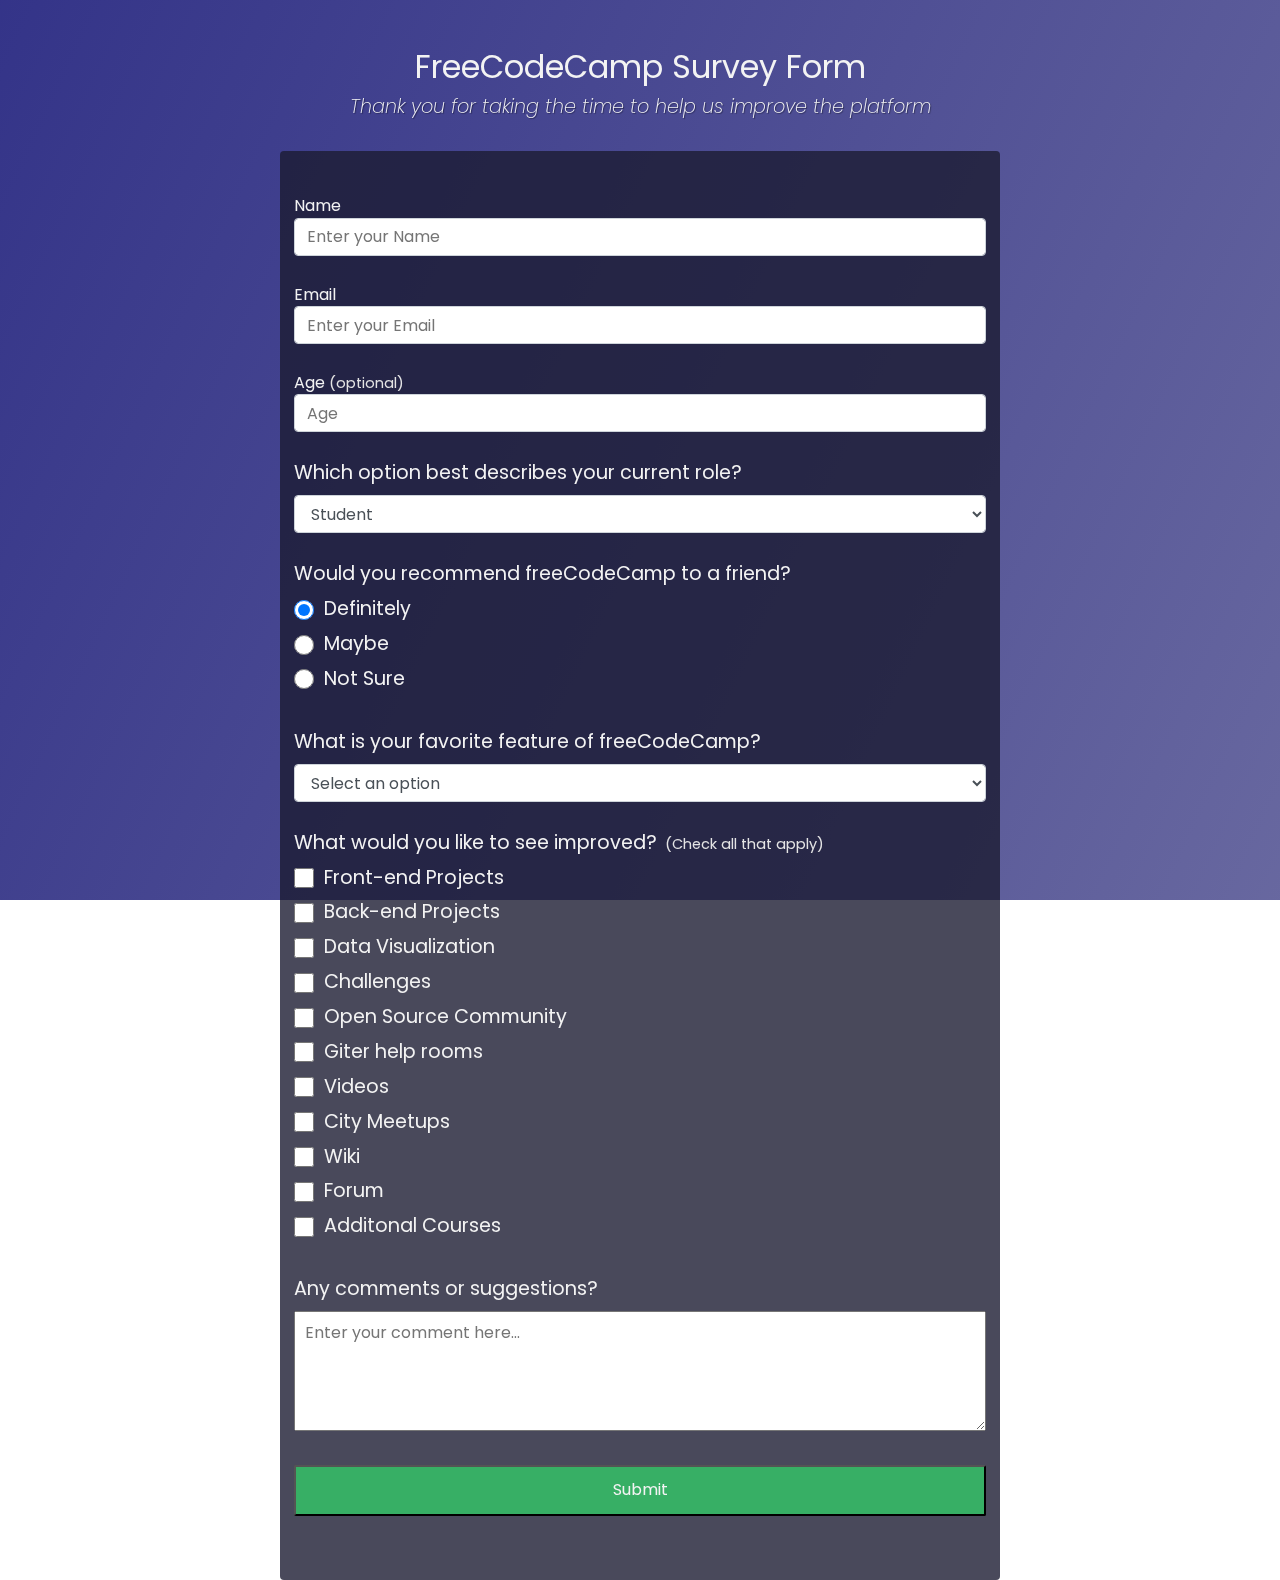
<file: survey form.html>
<!DOCTYPE html>
<html lang="en">
<head>
    <meta charset="UTF-8">
    <meta name="viewport" content="width=device-width, initial-scale=1.0">
    <title>Document</title>
    <link rel="stylesheet"type="text/css"href="src/css/survey_form.css">
</head>
<body>
    <div class = "container">
        <header class = "header">
            <h1 id = "title" class="text-center">FreeCodeCamp Survey Form</h1>
            <p id = "description" class = "description text-center">Thank you for taking the time to help us improve the platform</p>
        </header>
        <form>
            <div class = "form-group">
                <lable>
                    Name
                </lable>
                <input type = "text" Placeholder ="Enter your Name" class = "form-control"/>

            </div>
            <div class = "form-group">
                <lable>
                    Email
                </lable>
                <input type = "text" Placeholder ="Enter your Email" class = "form-control"/>
    
            </div>
            <div class = "form-group">
                <lable>
                    Age<span class = "clue">(optional)</span>
                </lable>
                <input type = "text" Placeholder ="Age" class = "form-control"/>

            </div>
            <div class = "form-group">
                <p> Which option best describes your current role?</p>
                <select class = "form-control">
                    <option>Student</option>
                    <option>Full Time Job</option>
                    <option>Full Time Learner</option>
                    <option>Prefer not to say</option>
                    <option>Other</option>
                </select>
            </div>
            <div class = "form-group">
                <p>Would you recommend freeCodeCamp to a friend?</p>
                <label>
                    <input type = "radio" class = "input-radio" value = "definitely" name = "user_recoomend" checked />
                    Definitely
                </label>
                <label>
                    <input type = "radio" class = "input-radio" value = "maybe" name = "user_recoomend" />
                    Maybe
                </label>
                <label>
                    <input type = "radio" class = "input-radio" value = "not sure" name = "user_recoomend" />
                    Not Sure
                </label>
            </div>
            <div class = "form-group">
                <p>What is your favorite feature of freeCodeCamp?</p>
                <select class = "form-control">
                    <option>Select an option</option>
                    <option>Challenges</option>
                    <option>Projects</option>
                    <option>Community</option>
                    <option>Open Source</option>
                </select>
            </div>
            <div class = "form-group">
                <p>What would you like to see improved?<span class = "clue"> (Check all that apply)</span></p>
                <label>
                    <input type = "checkbox" class = "input-checkbox"/>
                    Front-end Projects
                </label>
                <label>
                    <input type = "checkbox" class = "input-checkbox"/>
                    Back-end Projects
                </label>
                <label>
                    <input type = "checkbox" class = "input-checkbox"/>
                   Data Visualization
                </label>
                <label>
                    <input type = "checkbox" class = "input-checkbox"/>
                    Challenges
                </label>
                <label>
                    <input type = "checkbox" class = "input-checkbox"/>
                    Open Source Community
                </label>
                <label>
                    <input type = "checkbox" class = "input-checkbox"/>
                    Giter help rooms
                </label>
                <label>
                    <input type = "checkbox" class = "input-checkbox"/>
                    Videos
                </label>
                <label>
                    <input type = "checkbox" class = "input-checkbox"/>
                    City Meetups
                </label>
                <label>
                    <input type = "checkbox" class = "input-checkbox"/>
                    Wiki
                </label>
                <label>
                    <input type = "checkbox" class = "input-checkbox"/>
                   Forum
                </label>
                <label>
                    <input type = "checkbox" class = "input-checkbox"/>
                    Additonal Courses
                </label>
            </div>
            <div class = "form-group">
                <p>Any comments or suggestions?</p>
                <textarea class = "input-textarea"
                placeholder="Enter your comment here..."
                ></textarea>
            </div>
            <div class = "form-group">
                <button type = "submit" class = "submit-button">
                    Submit
                </button>
            </div>
        </form>
    </div>
    
</body>
</html>
</file>
<file: src/css/survey_form.css>
@import url('https://fonts.googleapis.com/css?family=Poppins:200i,400&display=swap');

:root {
    --color-white: #f3f3f3;
    --color-darkblue: #1b1b32;
    --color-darkblue-alpha: rgba(27, 27, 50, 0.8);
    --color-green: #37af65;
}
*,
*::before,
*::after {
  box-sizing: border-box;
}

.text-center {
    text-align: center;
}
h1 {
    font-weight: 400;
    line-height: 1.2;
}
p {
    font-size: 1.2rem;
}
h1, p {
    margin-top: 0;
    margin-bottom: 0.5rem;
}
label {
    display: flex;
    align-items: center;
    font-size: 1.2rem;
    margin-bottom: 0.5rem;
  }
input,
button,
select,
textarea {
  margin: 0;
  font-family: inherit;
  font-size: inherit;
  line-height: inherit;
}
.header {
  padding: 0 0.625rem;
  margin-bottom: 1.875rem;
}
.container {
  width: 100%;
  margin: 3rem auto 0 auto;
}
.description {
  font-style: italic;
  font-weight: 200;
  text-shadow: 1px 1px 1px rgba(0, 0, 0, 0.4);
}
  form {
    background: var(--color-darkblue-alpha);
    padding: 2.5rem 0.625rem;
    border-radius: 0.25rem;
  }
  .form-group {
    margin: 0 auto 1.25rem auto;
    padding: 0.25rem;
  }
  body {
    font-family: 'Poppins', sans-serif;
    font-size: 1rem;
    font-weight: 400;
    line-height: 1.4;
    color: var(--color-white);
    margin: 0;
  }
  .form-control {
    display: block;
    width: 100%;
    height: 2.375rem;
    padding: 0.375rem 0.75rem;
    color: #495057;
    background-color: #fff;
    background-clip: padding-box;
    border: 1px solid #ced4da;
    border-radius: 0.25rem;
    transition: border-color 0.15s ease-in-out, box-shadow 0.15s ease-in-out;
  } 
  .form-control:focus {
    border-color: #80bdff;
    outline: 0;
    box-shadow: 0 0 0 0.2rem rgba(0, 123, 255, 0.25);
  }
  .input-radio,
  .input-checkbox {
    display: inline-block;
    margin-right: 0.625rem;
    min-height: 1.25rem;
    min-width: 1.25rem;
  }
  .clue {
    margin-left: 0.25rem;
    font-size: 0.9rem;
    color: #e4e4e4;
  }
  .input-textarea {
    min-height: 120px;
    width: 100%;
    padding: 0.625rem;
    resize: vertical;
  }
  .submit-button {
    display: block;
    width: 100%;
    padding: 0.75rem;
    background: var(--color-green);
    color: inherit;
    border-radius: 2px;
    cursor: pointer;
  }
  body::before {
    content: '';
    position: fixed;
    top: 0;
    left: 0;
    height: 100%;
    width: 100%;
    z-index: -1;
    background: var(--color-darkblue);
    background-image: linear-gradient(
        115deg,
        rgba(58, 58, 158, 0.8),
        rgba(136, 136, 206, 0.7)
      ),
      url(https://cdn.freecodecamp.org/testable-projects-fcc/images/survey-form-background.jpeg);
    background-size: cover;
    background-repeat: no-repeat;
    background-position: center;
  }
  @media (min-width: 576px) {
    .container {
      max-width: 540px;
    }
  }
  @media (min-width: 768px) {
    .container {
      max-width: 720px;
    }
  }
</file>
